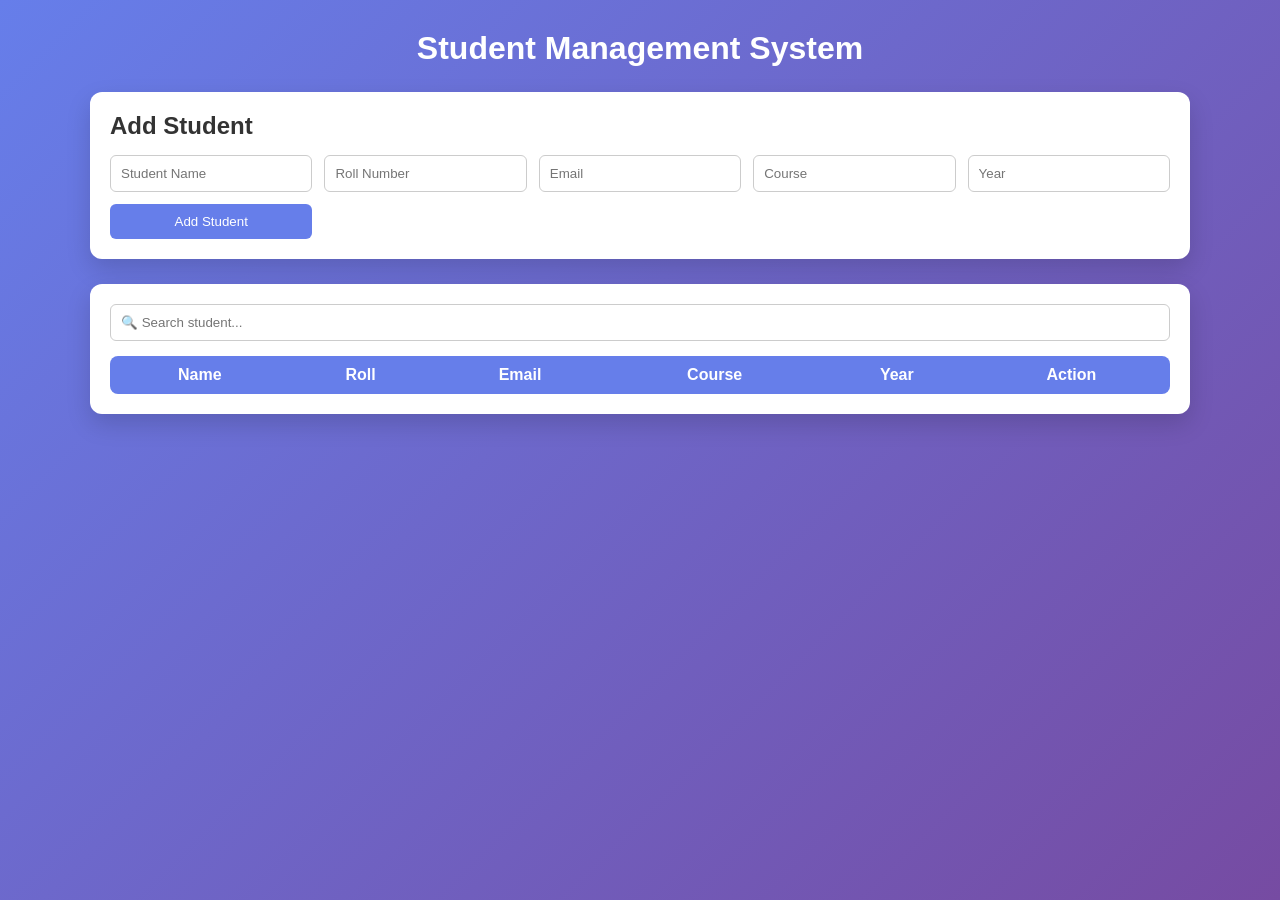
<file: index.html>
<!DOCTYPE html>
<html lang="en">
<head>
    <meta charset="UTF-8">
    <title>Student Management System</title>
    <link rel="stylesheet" href="style.css">
</head>

<body>

    <div class="container">
        <h1>Student Management System</h1>

        <div class="card">
            <h2>Add Student</h2>
            <div class="form-container">
                <input type="text" id="name" placeholder="Student Name">
                <input type="text" id="roll" placeholder="Roll Number">
                <input type="email" id="email" placeholder="Email">
                <input type="text" id="course" placeholder="Course">
                <input type="text" id="year" placeholder="Year">
                <button onclick="addStudent()">Add Student</button>
            </div>
        </div>

        <div class="card">
            <input type="text" id="search" placeholder="🔍 Search student..." onkeyup="searchStudent()">
            <table>
                <thead>
                    <tr>
                        <th>Name</th>
                        <th>Roll</th>
                        <th>Email</th>
                        <th>Course</th>
                        <th>Year</th>
                        <th>Action</th>
                    </tr>
                </thead>
                <tbody id="studentTable"></tbody>
            </table>
        </div>
    </div>

    <script src="script.js"></script>
</body>

</html>
</file>
<file: style.css>
* {
    margin: 0;
    padding: 0;
    box-sizing: border-box;
    font-family: "Segoe UI", sans-serif;
}

body {
    background: linear-gradient(135deg, #667eea, #764ba2);
    min-height: 100vh;
    padding: 30px;
}

.container {
    max-width: 1100px;
    margin: auto;
}

h1 {
    text-align: center;
    color: #fff;
    margin-bottom: 25px;
}

h2 {
    margin-bottom: 15px;
    color: #333;
}

.card {
    background: #ffffff;
    border-radius: 12px;
    padding: 20px;
    margin-bottom: 25px;
    box-shadow: 0 10px 25px rgba(0,0,0,0.15);
}

.form-container {
    display: grid;
    grid-template-columns: repeat(auto-fit, minmax(180px, 1fr));
    gap: 12px;
}

input {
    padding: 10px;
    border-radius: 6px;
    border: 1px solid #ccc;
    outline: none;
}

input:focus {
    border-color: #667eea;
}

button {
    padding: 10px;
    border: none;
    border-radius: 6px;
    background: #667eea;
    color: #fff;
    cursor: pointer;
    transition: 0.3s;
}

button:hover {
    background: #5a67d8;
}

#search {
    width: 100%;
    margin-bottom: 15px;
}

table {
    width: 100%;
    border-collapse: collapse;
    overflow: hidden;
    border-radius: 8px;
}

th {
    background: #667eea;
    color: white;
    padding: 10px;
}

td {
    padding: 10px;
    text-align: center;
    border-bottom: 1px solid #eee;
}

tr:hover {
    background: #f3f4ff;
}

td button {
    background: #e53e3e;
}

td button:hover {
    background: #c53030;
}
</file>
